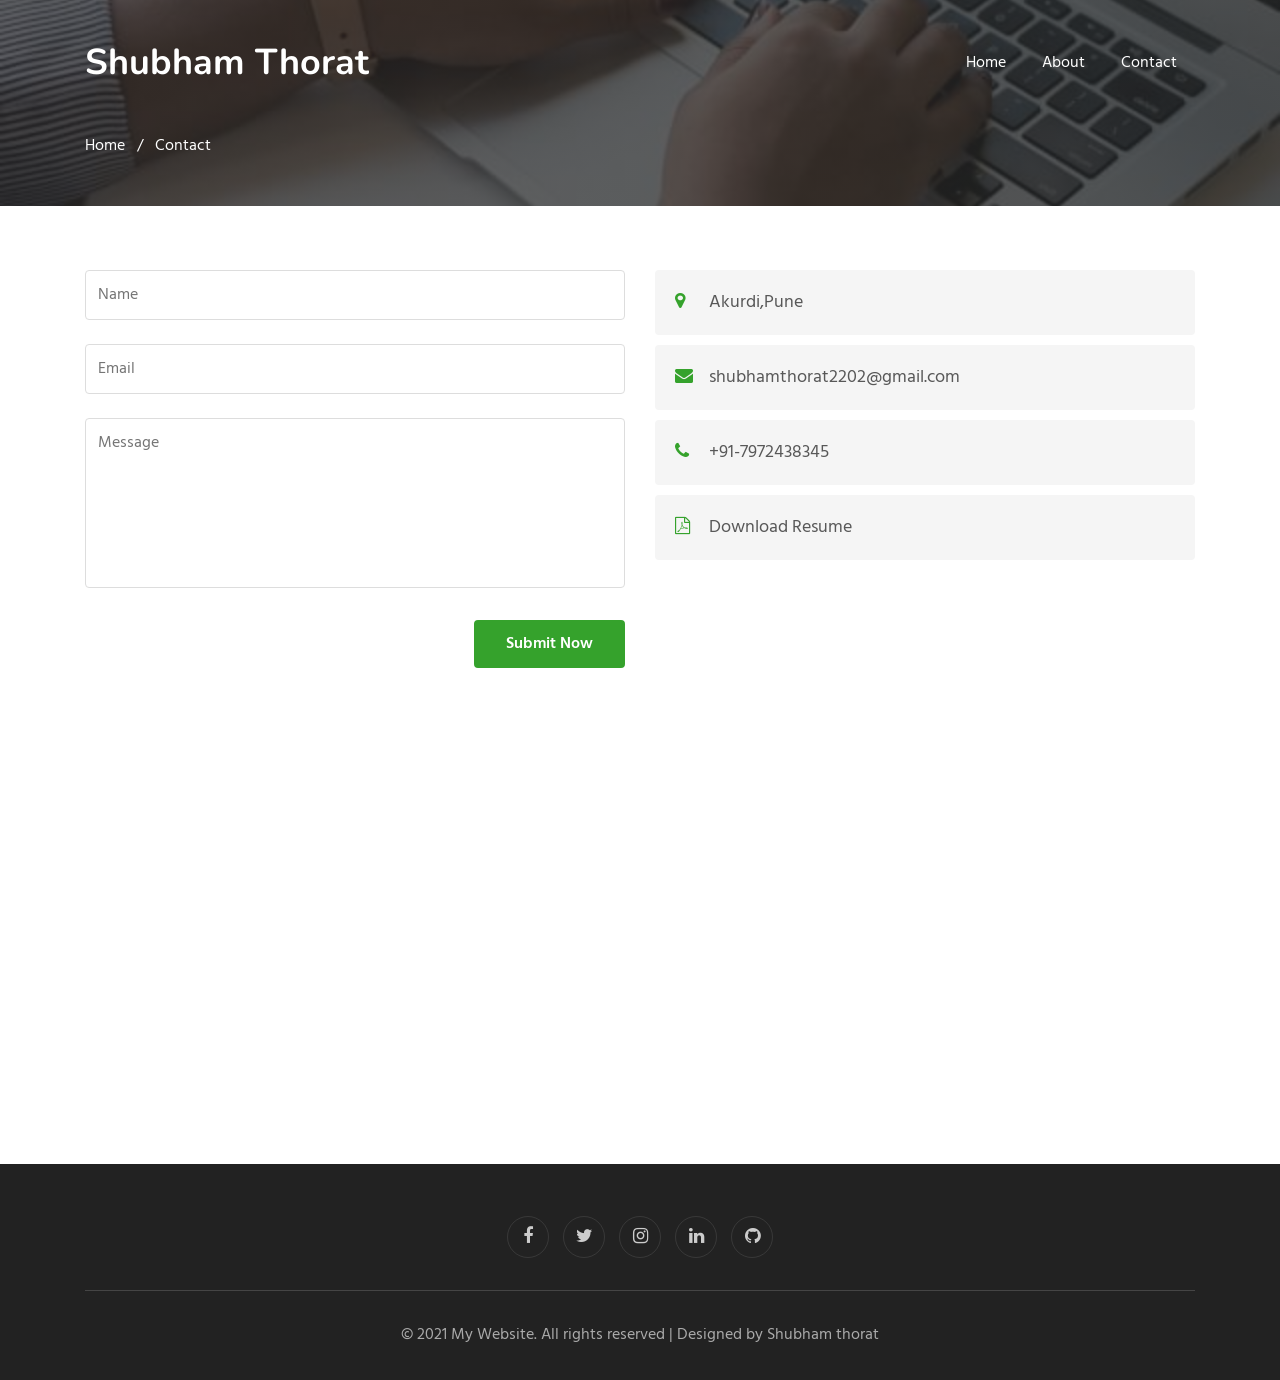
<file: Web/contact.html>
<!doctype html>
<html lang="en">
  <head>
    <!-- Required meta tags -->
    <meta charset="utf-8">
    <meta name="viewport" content="width=device-width, initial-scale=1, shrink-to-fit=no">

    <title>My Website a Personal Portfolio </title>
    <!-- web fonts -->
    <link href="//fonts.googleapis.com/css?family=Nunito:400,600,700,800,900&display=swap" rel="stylesheet">
    <link href="//fonts.googleapis.com/css?family=Hind&display=swap" rel="stylesheet">
    <!-- //web fonts -->
    <!-- Template CSS -->
    <link rel="stylesheet" href="css/style-starter.css">
  </head>
  <body>

<section class="w3l-bootstrap-header">
  <nav class="navbar navbar-expand-lg navbar-light py-lg-3 py-2">
    <div class="container">
      <a class="navbar-brand" href="index.html">Shubham Thorat</a>
   
      <button class="navbar-toggler" type="button" data-toggle="collapse" data-target="#navbarSupportedContent"
        aria-controls="navbarSupportedContent" aria-expanded="false" aria-label="Toggle navigation">
        <span class="navbar-toggler-icon fa fa-bars"></span>
      </button>

      <div class="collapse navbar-collapse" id="navbarSupportedContent">
        <ul class="navbar-nav ml-auto">
          <li class="nav-item">
            <a class="nav-link" href="index.html">Home</a>
          </li>
          <li class="nav-item">
            <a class="nav-link" href="about.html">About</a>
          </li>
          
        
          <li class="nav-item">
            <a class="nav-link" href="contact.html">Contact</a>
          </li>
        </ul>
        
      </div>
    </div>
  </nav>
</section>
<section class="w3l-contact-breadcrum">
  <div class="breadcrum-bg">
    <div class="container py-5">
      <p><a href="index.html">Home</a> &nbsp; / &nbsp; Contact</p>
     </div>
  </div>
</section>
<!-- contact -->
<section class="w3l-contacts-12" id="contact">
    <div class="contact-top pt-5">
        <div class="container py-md-3">
            
            <div class="row cont-main-top">
               <!-- contact form -->
               <div class="contacts12-main col-lg-6 ">
                   
                <form action="https://formsubmit.co/shubhamthorat2202@gmail.com" method="post" class="main-input">
                    <div class="top-inputs d-grid">
                        <input type="text" placeholder="Name" name="name" id="w3lName" required="">
                       
                    </div>
                    <input type="email" name="email" placeholder="Email" id="w3lSender" required="">
                   
                    <textarea placeholder="Message" name="message" id="w3lMessage" required=""></textarea>
                    <div class="text-right">
                        <button type="submit" class="btn btn-theme2">Submit Now</button>
                    </div>
                </form>
            </div>
            <!-- //contact form -->
                <!-- contact address -->
                <div class="contact col-lg-6 mt-lg-0 mt-5">
                    <div class="cont-subs">
                        <div class="cont-add">
                            <div class="cont-add-lft">
                                <span class="fa fa-map-marker" aria-hidden="true"></span>
                           </div>
                           <div class="cont-add-rgt">
                            <p class="contact-text-sub">Akurdi,Pune</p>
                        </div>
                      
                    </div>
                        <div class="cont-add add-2">
                            <div class="cont-add-lft">
                                <span class="fa fa-envelope" aria-hidden="true"></span>
                           </div> 
                           <div class="cont-add-rgt">
                          <a href="mailto:shubhamthorat2202@gmail.com">
                                <p class="contact-text-sub">shubhamthorat2202@gmail.com</p>
                            </a>
                        </div>
                       
                    </div>
                        <div class="cont-add">
                            <div class="cont-add-lft">
                                <span class="fa fa-phone" aria-hidden="true"></span>
                           </div>
                            <div class="cont-add-rgt">
                                 <a href="tel:+91-7972438345">
                                    <p class="contact-text-sub">+91-7972438345</p>
                                 </a>
                            </div>
                        </div>
                        <div class="cont-add add-3">
                            <div class="cont-add-lft">
                                <span class="fa fa-file-pdf-o" aria-hidden="true"></span>
                           </div>
                            <div class="cont-add-rgt">
                                <a href="https://drive.google.com/file/d/1QNltxsY64Aof4HTb1Svr_Oxn4PjuSnEM/view?usp=sharing">
                                    <p class="contact-text-sub">Download Resume</p>
                                </a>
                            </div>
                           
                        </div>
                    </div>
                </div>
                <!-- //contact address -->
                 
            </div>
        </div>
        <!-- map -->
        <div class="map">
          <iframe src="https://www.google.com/maps/embed?pb=!1m18!1m12!1m3!1d4577.270153757671!2d73.75968126925015!3d18.6454351116772!2m3!1f0!2f0!3f0!3m2!1i1024!2i768!4f13.1!3m3!1m2!1s0x3bc2b9c02954e8cb%3A0x525d708de1d526f2!2sAkurdi%2C%20Pimpri-Chinchwad%2C%20Maharashtra!5e0!3m2!1sen!2sin!4v1686915906206!5m2!1sen!2sin" width="600" height="450" style="border:0;" allowfullscreen="" loading="lazy"></iframe>
        </div>
        <!-- //map -->
    </div>
</section>
<!-- //contact -->
 
 <!-- grids block 5 -->
 <section class="w3l-footer-29-main" id="footer">
  <div class="footer-29 text-center">
      <div class="container">
        
        <div class="main-social-footer-29">
                    
          <a href="https://www.facebook.com/shub.thor/" class="facebook"><span class="fa fa-facebook"></span></a>
          <a href="https://twitter.com/CuriousShub" class="twitter"><span class="fa fa-twitter"></span></a>
          <a href="https://www.instagram.com/_shub_thorat_/" class="instagram"><span class="fa fa-instagram"></span></a>
          <a href="https://www.linkedin.com/in/shubham-thorat-3900111b6/" class="linkedin"><span class="fa fa-linkedin"></span></a>
          <a href="https://github.com/net-wizard" class="github"><span class="fa fa-github"></span></a>
      </div>
          <div class="bottom-copies text-center">
            <p class="copy-footer-29">© 2021 My Website. All rights reserved | Designed by Shubham thorat</p>
               
          </div>
      </div>
  </div>
   <!-- move top -->
  <button onclick="topFunction()" id="movetop" title="Go to top">
              <span class="fa fa-angle-up"></span>
                 </button>
                 <script>
                     // When the user scrolls down 20px from the top of the document, show the button
                     window.onscroll = function () {
                         scrollFunction()
                     };
              
                     function scrollFunction() {
                         if (document.body.scrollTop > 20 || document.documentElement.scrollTop > 20) {
                             document.getElementById("movetop").style.display = "block";
                         } else {
                             document.getElementById("movetop").style.display = "none";
                         }
                     }
              
                     // When the user clicks on the button, scroll to the top of the document
                     function topFunction() {
                         document.body.scrollTop = 0;
                         document.documentElement.scrollTop = 0;
                     }
                 </script>
                 <!-- /move top -->
</section>
<!-- // grids block 5 -->
<script src="js/jquery-3.3.1.min.js"></script>
<!-- //footer-28 block -->
</section>

<script>
    $(function () {
      $('.navbar-toggler').click(function () {
        $('body').toggleClass('noscroll');
      })
    });
  </script>
  <!-- jQuery first, then Popper.js, then Bootstrap JS -->
  <script src="https://code.jquery.com/jquery-3.4.1.slim.min.js"
    integrity="sha384-J6qa4849blE2+poT4WnyKhv5vZF5SrPo0iEjwBvKU7imGFAV0wwj1yYfoRSJoZ+n" crossorigin="anonymous">
  </script>
  
  <script src="https://stackpath.bootstrapcdn.com/bootstrap/4.4.1/js/bootstrap.min.js"
    integrity="sha384-wfSDF2E50Y2D1uUdj0O3uMBJnjuUD4Ih7YwaYd1iqfktj0Uod8GCExl3Og8ifwB6" crossorigin="anonymous">
  </script>

<!-- Smooth scrolling -->



</body>

</html>
<!-- // grids block 5 -->
</file>
